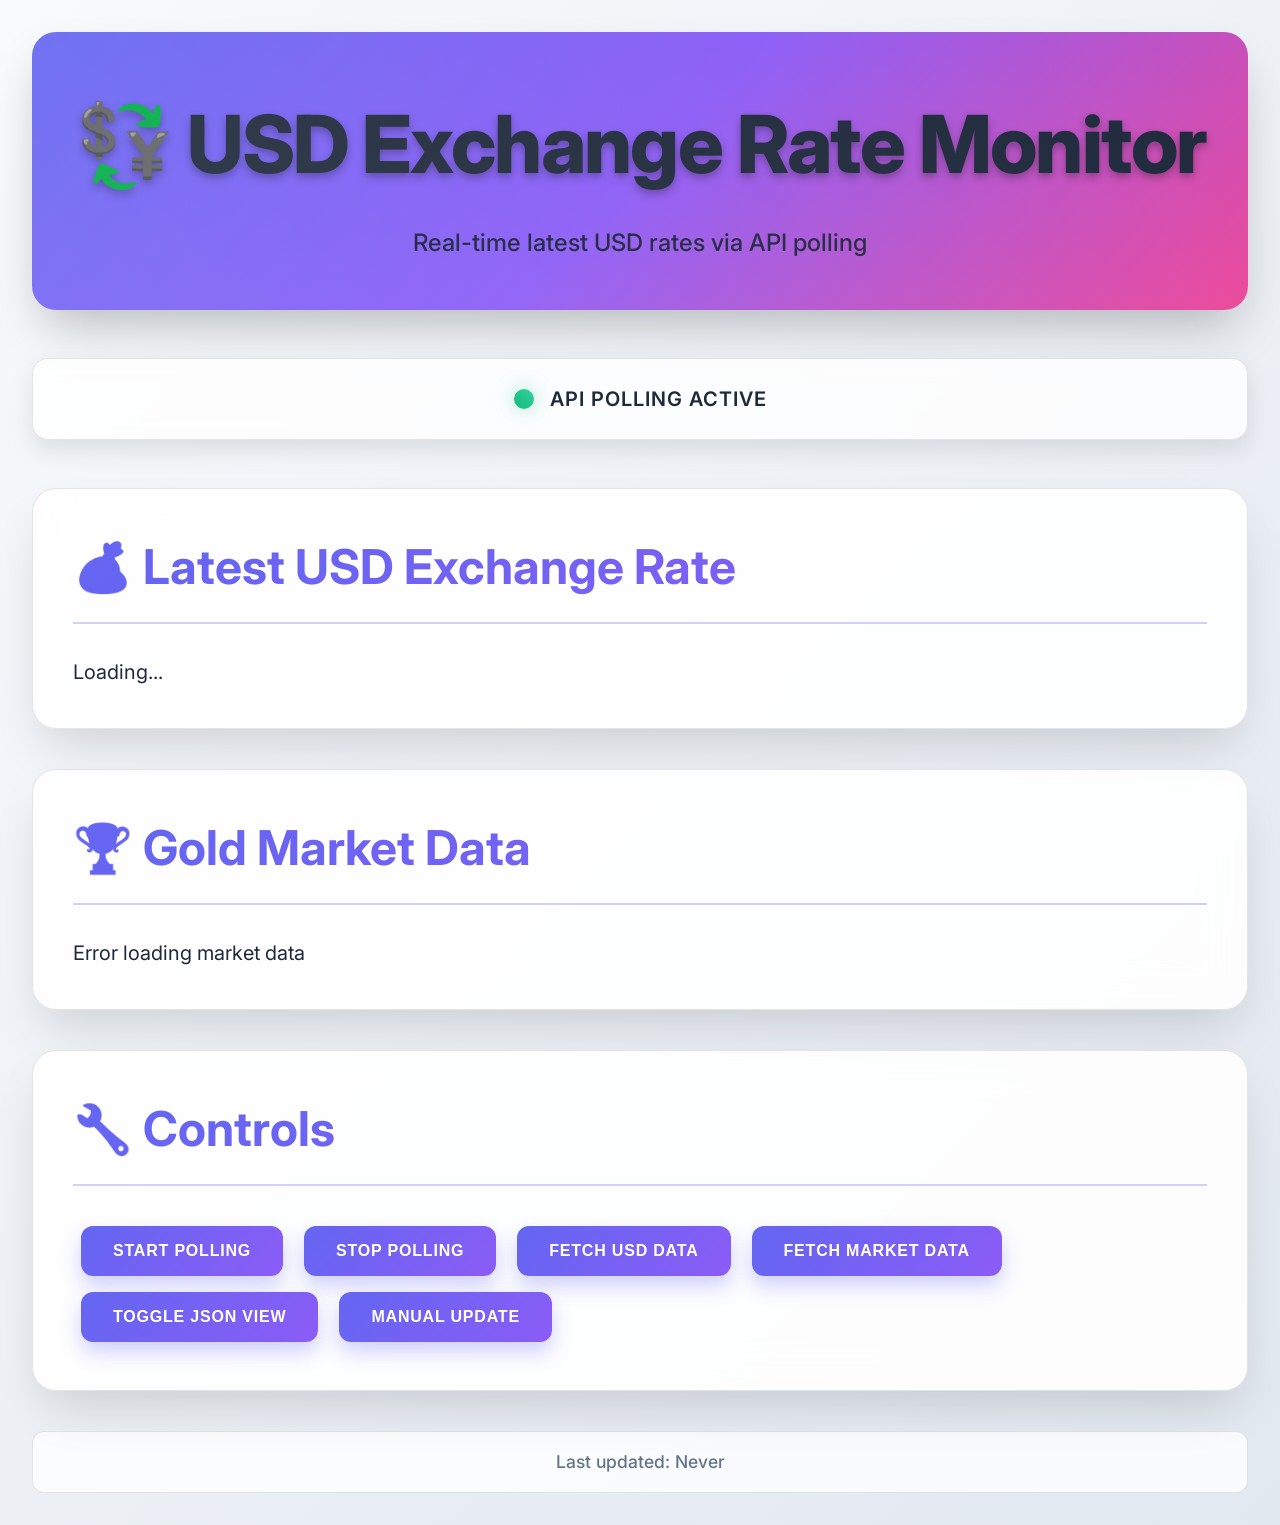
<file: static/index.html>
<!DOCTYPE html>
<html lang="en">
<head>
    <meta charset="UTF-8">
    <meta name="viewport" content="width=device-width, initial-scale=1.0">
    <title>Gold Price & Exchange Rate Monitor</title>
    <style>
        @import url('https://fonts.googleapis.com/css2?family=Inter:wght@400;500;600;700;800&display=swap');
        
        * {
            margin: 0;
            padding: 0;
            box-sizing: border-box;
        }
        
        body {
            font-family: 'Inter', -apple-system, BlinkMacSystemFont, 'Segoe UI', sans-serif;
            background: linear-gradient(135deg, #f8fafc 0%, #e2e8f0 100%);
            color: #1e293b;
            min-height: 100vh;
            padding: 2rem;
            font-size: 18px; /* Larger base font for TV */
            line-height: 1.6;
        }
        
        .container {
            max-width: 1920px; /* TV-friendly max width */
            margin: 0 auto;
        }
        
        .header {
            text-align: center;
            margin-bottom: 3rem;
            background: linear-gradient(135deg, #6366f1 0%, #8b5cf6 50%, #ec4899 100%);
            padding: 3rem 2rem;
            border-radius: 24px;
            box-shadow: 0 25px 50px -12px rgba(0, 0, 0, 0.25);
            position: relative;
            overflow: hidden;
        }
        
        .header::before {
            content: '';
            position: absolute;
            top: 0;
            left: 0;
            right: 0;
            bottom: 0;
            background: linear-gradient(45deg, rgba(255,255,255,0.1) 0%, transparent 100%);
            pointer-events: none;
        }
        
        .header h1 {
            font-size: 4rem; /* Much larger for TV */
            font-weight: 800;
            margin-bottom: 1rem;
            text-shadow: 0 4px 8px rgba(0,0,0,0.3);
            letter-spacing: -0.02em;
        }
        
        .header p {
            font-size: 1.5rem;
            opacity: 0.9;
            font-weight: 500;
        }
        
        .status {
            display: flex;
            justify-content: center;
            align-items: center;
            margin-bottom: 3rem;
            background: rgba(255, 255, 255, 0.8);
            backdrop-filter: blur(10px);
            padding: 1.5rem;
            border-radius: 16px;
            border: 1px solid rgba(0, 0, 0, 0.1);
            box-shadow: 0 10px 25px rgba(0, 0, 0, 0.1);
        }
        
        .status-indicator {
            width: 20px;
            height: 20px;
            border-radius: 50%;
            margin-right: 1rem;
            animation: pulse 2s infinite;
        }
        
        @keyframes pulse {
            0%, 100% { opacity: 1; transform: scale(1); }
            50% { opacity: 0.7; transform: scale(1.1); }
        }
        
        .connected { 
            background: linear-gradient(45deg, #10b981, #34d399);
            box-shadow: 0 0 20px rgba(16, 185, 129, 0.4);
        }
        
        .disconnected { 
            background: linear-gradient(45deg, #ef4444, #f87171);
            box-shadow: 0 0 20px rgba(239, 68, 68, 0.4);
        }
        
        .status span {
            font-size: 1.25rem;
            font-weight: 600;
            text-transform: uppercase;
            letter-spacing: 0.05em;
        }
        
        .section {
            background: rgba(255, 255, 255, 0.9);
            backdrop-filter: blur(20px);
            border-radius: 24px;
            padding: 2.5rem;
            margin-bottom: 2.5rem;
            border: 1px solid rgba(0, 0, 0, 0.1);
            box-shadow: 0 25px 50px -12px rgba(0, 0, 0, 0.15);
        }
        
        .section-title {
            font-size: 2.5rem;
            font-weight: 700;
            margin-bottom: 2rem;
            color: #1e293b;
            background: linear-gradient(135deg, #6366f1, #8b5cf6);
            background-clip: text;
            -webkit-background-clip: text;
            -webkit-text-fill-color: transparent;
            padding-bottom: 1rem;
            border-bottom: 2px solid rgba(99, 102, 241, 0.3);
        }
        
        .data-grid {
            display: grid;
            grid-template-columns: repeat(auto-fit, minmax(400px, 1fr));
            gap: 2rem;
        }
        
        .data-card {
            background: linear-gradient(135deg, rgba(255, 255, 255, 0.95), rgba(248, 250, 252, 0.95));
            border-radius: 20px;
            padding: 2rem;
            border: 1px solid rgba(0, 0, 0, 0.1);
            backdrop-filter: blur(10px);
            transition: transform 0.3s ease, box-shadow 0.3s ease;
            position: relative;
            overflow: hidden;
            box-shadow: 0 10px 25px rgba(0, 0, 0, 0.1);
        }
        
        .data-card::before {
            content: '';
            position: absolute;
            top: 0;
            left: 0;
            right: 0;
            height: 4px;
            background: linear-gradient(90deg, #6366f1, #8b5cf6, #ec4899);
        }
        
        .data-card:hover {
            transform: translateY(-5px);
            box-shadow: 0 35px 60px -12px rgba(0, 0, 0, 0.2);
        }
        
        .data-card h3 {
            font-size: 1.75rem;
            font-weight: 700;
            margin-bottom: 1.5rem;
            color: #1e293b;
        }
        
        .data-row {
            display: flex;
            justify-content: space-between;
            align-items: center;
            margin-bottom: 1rem;
            padding: 1rem 0;
            border-bottom: 1px solid rgba(0, 0, 0, 0.1);
        }
        
        .data-row:last-child {
            border-bottom: none;
            margin-bottom: 0;
        }
        
        .label {
            font-weight: 600;
            color: #64748b;
            font-size: 1.1rem;
            text-transform: uppercase;
            letter-spacing: 0.05em;
        }
        
        .value {
            color: #1e293b;
            font-family: 'Inter', monospace;
            font-weight: 700;
            font-size: 1.3rem;
        }
        
        .timestamp {
            text-align: center;
            color: #64748b;
            font-size: 1.1rem;
            margin-top: 2rem;
            padding: 1rem;
            background: rgba(255, 255, 255, 0.8);
            border-radius: 12px;
            font-weight: 500;
            border: 1px solid rgba(0, 0, 0, 0.1);
        }
        
        .exchange-rate {
            background: linear-gradient(135deg, #6366f1 0%, #8b5cf6 100%);
            color: white;
        }
        
        .exchange-rate .label {
            color: rgba(255, 255, 255, 0.8);
        }
        
        .gold-price {
            background: linear-gradient(135deg, #f59e0b 0%, #eab308 100%);
            color: #1f2937;
        }
        
        .gold-price .label {
            color: rgba(31, 41, 55, 0.8);
        }
        
        .gold-price .value {
            color: #1f2937;
        }
        
        .price-high {
            color: #10b981;
            font-weight: 800;
            text-shadow: 0 2px 4px rgba(16, 185, 129, 0.3);
        }
        
        .price-low {
            color: #ef4444;
            font-weight: 800;
            text-shadow: 0 2px 4px rgba(239, 68, 68, 0.3);
        }
        
        .json-output {
            background: rgba(255, 255, 255, 0.95);
            color: #475569;
            padding: 2rem;
            border-radius: 16px;
            font-family: 'Inter', monospace;
            font-size: 14px;
            overflow-x: auto;
            max-height: 500px;
            overflow-y: auto;
            border: 1px solid rgba(0, 0, 0, 0.1);
            box-shadow: 0 10px 25px rgba(0, 0, 0, 0.1);
        }
        
        button {
            background: linear-gradient(135deg, #6366f1, #8b5cf6);
            color: white;
            border: none;
            padding: 1rem 2rem;
            border-radius: 12px;
            cursor: pointer;
            margin: 0.5rem;
            font-size: 1rem;
            font-weight: 600;
            text-transform: uppercase;
            letter-spacing: 0.05em;
            transition: all 0.3s ease;
            box-shadow: 0 10px 20px rgba(99, 102, 241, 0.3);
        }
        
        button:hover {
            transform: translateY(-2px);
            box-shadow: 0 15px 30px rgba(99, 102, 241, 0.4);
            background: linear-gradient(135deg, #5b56f0, #7c3aed);
        }
        
        button:active {
            transform: translateY(0);
        }
        
        /* TV-specific enhancements */
        @media (min-width: 1200px) {
            body { font-size: 20px; }
            .header h1 { font-size: 5rem; }
            .section-title { font-size: 3rem; }
            .data-card h3 { font-size: 2rem; }
            .value { font-size: 1.5rem; }
        }
        
        /* Ultra-wide TV support */
        @media (min-width: 1600px) {
            .data-grid {
                grid-template-columns: repeat(4, 1fr);
            }
            .container {
                padding: 0 4rem;
            }
        }
        
        /* Animation for data updates */
        .data-update {
            animation: dataFlash 0.5s ease-in-out;
        }
        
        @keyframes dataFlash {
            0% { background-color: rgba(99, 102, 241, 0.3); }
            100% { background-color: transparent; }
        }
    </style>
</head>
<body>
    <div class="container">
        <div class="header">
            <h1>💱 USD Exchange Rate Monitor</h1>
            <p>Real-time latest USD rates via API polling</p>
        </div>

        <div class="status">
            <div id="status-indicator" class="status-indicator disconnected"></div>
            <span id="status-text">Disconnected</span>
        </div>

        <div class="section">
            <div class="section-title">💰 Latest USD Exchange Rate</div>
            <div id="usd-rate" class="data-grid">
                <p>Loading...</p>
            </div>
        </div>

        <div class="section">
            <div class="section-title">🏆 Gold Market Data</div>
            <div id="market-data" class="data-grid">
                <p>Loading market data...</p>
            </div>
        </div>

        <div class="section">
            <div class="section-title">🔧 Controls</div>
            <button onclick="connect()">Start Polling</button>
            <button onclick="disconnect()">Stop Polling</button>
            <button onclick="fetchData()">Fetch USD Data</button>
            <button onclick="fetchMarketData()">Fetch Market Data</button>
            <button onclick="toggleJson()">Toggle JSON View</button>
            <button onclick="showManualUpdate()">Manual Update</button>
        </div>

        <div id="manual-update-section" class="section" style="display: none;">
            <div class="section-title">✏️ Manual USD Rate Update</div>
            <div style="max-width: 400px; margin: 0 auto;">
                <div style="margin-bottom: 15px;">
                    <label style="display: block; margin-bottom: 5px;">Buy Rate:</label>
                    <input type="number" id="manual-buy" step="0.01" style="width: 100%; padding: 8px; border: 1px solid #ddd; border-radius: 4px;">
                </div>
                <div style="margin-bottom: 15px;">
                    <label style="display: block; margin-bottom: 5px;">Sell Rate:</label>
                    <input type="number" id="manual-sell" step="0.01" style="width: 100%; padding: 8px; border: 1px solid #ddd; border-radius: 4px;">
                </div>
                <button onclick="updateManualRate()" style="background: #ff9800;">Update Rate</button>
                <button onclick="hideManualUpdate()" style="background: #f44336;">Cancel</button>
            </div>
        </div>

        <div id="json-section" class="section" style="display: none;">
            <div class="section-title">📋 Raw JSON Data</div>
            <pre id="json-output" class="json-output"></pre>
        </div>

        <div class="timestamp" id="last-update">
            Last updated: Never
        </div>
    </div>

    <script>
        let autoRefreshInterval = null;
        let jsonVisible = false;
        let lastUSDData = null;
        let lastMarketData = null;

        function connect() {
            updateStatus(true);
            console.log('API polling started');
            
            // Fetch initial data
            fetchData();
            fetchMarketData();
            
            // Start auto-refresh every 5 seconds
            if (autoRefreshInterval) {
                clearInterval(autoRefreshInterval);
            }
            autoRefreshInterval = setInterval(() => {
                fetchDataSilently();
                fetchMarketDataSilently();
            }, 5000);
        }

        function disconnect() {
            if (autoRefreshInterval) {
                clearInterval(autoRefreshInterval);
                autoRefreshInterval = null;
            }
            updateStatus(false);
            console.log('API polling stopped');
        }

        function updateStatus(connected) {
            const indicator = document.getElementById('status-indicator');
            const text = document.getElementById('status-text');
            
            if (connected) {
                indicator.className = 'status-indicator connected';
                text.textContent = 'API Polling Active';
            } else {
                indicator.className = 'status-indicator disconnected';
                text.textContent = 'API Polling Stopped';
            }
        }

        function updateDisplay(data) {
            updateUSDRate(data);
            
            const timestamp = new Date(data.timestamp);
            document.getElementById('last-update').textContent = 
                `Last updated: ${timestamp.toLocaleString()}`;
        }

        function updateMarketData(data, animate = false) {
            const container = document.getElementById('market-data');
            
            if (!data) {
                container.innerHTML = '<p>No market data available</p>';
                return;
            }

            // Check if this is initial load or if container is empty
            const isInitialLoad = !container.querySelector('.data-card');
            
            if (isInitialLoad) {
                // Full render for initial load
                renderMarketDataFull(data, container);
            } else {
                // Smart update only changed values
                updateMarketDataValues(data, animate);
            }
        }

        function renderMarketDataFull(data, container) {
            const marketStatusColor = data.market_status === 'open' ? '#10b981' : '#ef4444';
            const sourceColor = data.source === 'manual' ? '#f59e0b' : '#6366f1';

            container.innerHTML = `
                <div class="data-card gold-price" id="spot-usd-card">
                    <h3 style="margin-top: 0;">💵 Spot USD</h3>
                    <div class="data-row">
                        <span class="label">Bid:</span>
                        <span class="value price-high" id="spot-bid">${data.spot_usd.bid.toFixed(2)} ฿</span>
                    </div>
                    <div class="data-row">
                        <span class="label">Offer:</span>
                        <span class="value price-low" id="spot-offer">${data.spot_usd.offer.toFixed(2)} ฿</span>
                    </div>
                    <div class="data-row">
                        <span class="label">Spread:</span>
                        <span class="value" id="spot-spread">${(data.spot_usd.offer - data.spot_usd.bid).toFixed(2)} ฿</span>
                    </div>
                </div>
                
                <div class="data-card gold-price" id="g965b-card">
                    <h3 style="margin-top: 0;">🥇 G965B Retail</h3>
                    <div class="data-row">
                        <span class="label">Bid:</span>
                        <span class="value price-high" id="g965b-bid">${data.g965b_retail.bid.toLocaleString()} ฿</span>
                    </div>
                    <div class="data-row">
                        <span class="label">Offer:</span>
                        <span class="value price-low" id="g965b-offer">${data.g965b_retail.offer.toLocaleString()} ฿</span>
                    </div>
                    <div class="data-row">
                        <span class="label">Spread:</span>
                        <span class="value" id="g965b-spread">${(data.g965b_retail.offer - data.g965b_retail.bid).toLocaleString()} ฿</span>
                    </div>
                </div>
                
                <div class="data-card gold-price" id="g9999kg-card">
                    <h3 style="margin-top: 0;">🏗️ G9999KG Retail</h3>
                    <div class="data-row">
                        <span class="label">Bid:</span>
                        <span class="value price-high" id="g9999kg-bid">${data.g9999kg_retail.bid.toLocaleString()} ฿/KG</span>
                    </div>
                    <div class="data-row">
                        <span class="label">Offer:</span>
                        <span class="value price-low" id="g9999kg-offer">${data.g9999kg_retail.offer.toLocaleString()} ฿/KG</span>
                    </div>
                    <div class="data-row">
                        <span class="label">Spread:</span>
                        <span class="value" id="g9999kg-spread">${(data.g9999kg_retail.offer - data.g9999kg_retail.bid).toLocaleString()} ฿/KG</span>
                    </div>
                </div>
                
                <div class="data-card gold-price" id="g9999g-card">
                    <h3 style="margin-top: 0;">⚜️ G9999G</h3>
                    <div class="data-row">
                        <span class="label">Bid:</span>
                        <span class="value price-high" id="g9999g-bid">${data.g9999g.bid.toLocaleString()} ฿</span>
                    </div>
                    <div class="data-row">
                        <span class="label">Offer:</span>
                        <span class="value price-low" id="g9999g-offer">${data.g9999g.offer.toLocaleString()} ฿</span>
                    </div>
                    <div class="data-row">
                        <span class="label">Spread:</span>
                        <span class="value" id="g9999g-spread">${(data.g9999g.offer - data.g9999g.bid).toLocaleString()} ฿</span>
                    </div>
                </div>
                
                <div class="data-card" id="status-card" style="grid-column: 1 / -1; background: linear-gradient(135deg, #6366f1 0%, #8b5cf6 100%); color: white;">
                    <div class="data-row">
                        <span class="label">Time:</span>
                        <span class="value" id="market-time">${data.time}</span>
                    </div>
                    <div class="data-row">
                        <span class="label">Market Status:</span>
                        <span class="value" id="market-status" style="color: ${marketStatusColor}; font-weight: bold;">${data.market_status.toUpperCase()}</span>
                    </div>
                    <div class="data-row">
                        <span class="label">Source:</span>
                        <span class="value" id="market-source" style="color: ${sourceColor}; font-weight: bold;">${data.source.toUpperCase()}</span>
                    </div>
                </div>
            `;
        }

        function updateMarketDataValues(data, animate) {
            // Update only if values changed
            updateValueIfChanged('spot-bid', data.spot_usd.bid.toFixed(2) + ' ฿', animate);
            updateValueIfChanged('spot-offer', data.spot_usd.offer.toFixed(2) + ' ฿', animate);
            updateValueIfChanged('spot-spread', (data.spot_usd.offer - data.spot_usd.bid).toFixed(2) + ' ฿', animate);
            
            updateValueIfChanged('g965b-bid', data.g965b_retail.bid.toLocaleString() + ' ฿', animate);
            updateValueIfChanged('g965b-offer', data.g965b_retail.offer.toLocaleString() + ' ฿', animate);
            updateValueIfChanged('g965b-spread', (data.g965b_retail.offer - data.g965b_retail.bid).toLocaleString() + ' ฿', animate);
            
            updateValueIfChanged('g9999kg-bid', data.g9999kg_retail.bid.toLocaleString() + ' ฿/KG', animate);
            updateValueIfChanged('g9999kg-offer', data.g9999kg_retail.offer.toLocaleString() + ' ฿/KG', animate);
            updateValueIfChanged('g9999kg-spread', (data.g9999kg_retail.offer - data.g9999kg_retail.bid).toLocaleString() + ' ฿/KG', animate);
            
            updateValueIfChanged('g9999g-bid', data.g9999g.bid.toLocaleString() + ' ฿', animate);
            updateValueIfChanged('g9999g-offer', data.g9999g.offer.toLocaleString() + ' ฿', animate);
            updateValueIfChanged('g9999g-spread', (data.g9999g.offer - data.g9999g.bid).toLocaleString() + ' ฿', animate);
            
            updateValueIfChanged('market-time', data.time, animate);
            updateValueIfChanged('market-status', data.market_status.toUpperCase(), animate);
            updateValueIfChanged('market-source', data.source.toUpperCase(), animate);
        }

        function updateValueIfChanged(elementId, newValue, animate) {
            const element = document.getElementById(elementId);
            if (element && element.textContent !== newValue) {
                element.textContent = newValue;
                if (animate) {
                    element.classList.add('data-update');
                    setTimeout(() => element.classList.remove('data-update'), 500);
                }
            }
        }

        function updateUSDRate(rate) {
            const container = document.getElementById('usd-rate');
            
            if (!rate) {
                container.innerHTML = '<p>No USD rate data available</p>';
                return;
            }

            const marketStatusColor = rate.market_status === 'open' ? '#4CAF50' : '#f44336';
            const sourceColor = rate.source === 'manual' ? '#ff9800' : '#2196F3';

            container.innerHTML = `
                <div class="data-card exchange-rate" style="max-width: 600px; margin: 0 auto;">
                    <div class="data-row">
                        <span class="label">Time:</span>
                        <span class="value">${rate.time}</span>
                    </div>
                    <div class="data-row">
                        <span class="label">Currency:</span>
                        <span class="value">${rate.currency}</span>
                    </div>
                    <div class="data-row">
                        <span class="label">Buy Rate:</span>
                        <span class="value price-high" style="font-size: 1.2em; font-weight: bold;">${rate.buy.toFixed(2)} ฿</span>
                    </div>
                    <div class="data-row">
                        <span class="label">Sell Rate:</span>
                        <span class="value price-low" style="font-size: 1.2em; font-weight: bold;">${rate.sell.toFixed(2)} ฿</span>
                    </div>
                    <div class="data-row">
                        <span class="label">Spread:</span>
                        <span class="value">${(rate.sell - rate.buy).toFixed(2)} ฿</span>
                    </div>
                    <div class="data-row">
                        <span class="label">Market Status:</span>
                        <span class="value" style="color: ${marketStatusColor}; font-weight: bold;">${rate.market_status.toUpperCase()}</span>
                    </div>
                    <div class="data-row">
                        <span class="label">Source:</span>
                        <span class="value" style="color: ${sourceColor}; font-weight: bold;">${rate.source.toUpperCase()}</span>
                    </div>
                </div>
            `;
        }

        function updateJsonOutput(data) {
            document.getElementById('json-output').textContent = 
                JSON.stringify(data, null, 2);
        }

        function toggleJson() {
            const section = document.getElementById('json-section');
            jsonVisible = !jsonVisible;
            section.style.display = jsonVisible ? 'block' : 'none';
        }

        function showManualUpdate() {
            document.getElementById('manual-update-section').style.display = 'block';
        }

        function hideManualUpdate() {
            document.getElementById('manual-update-section').style.display = 'none';
        }

        async function updateManualRate() {
            const buy = parseFloat(document.getElementById('manual-buy').value);
            const sell = parseFloat(document.getElementById('manual-sell').value);

            if (!buy || !sell || buy <= 0 || sell <= 0) {
                alert('Please enter valid buy and sell rates');
                return;
            }

            if (buy >= sell) {
                alert('Buy rate should be lower than sell rate');
                return;
            }

            try {
                const response = await fetch('http://localhost:8080/api/update-rate', {
                    method: 'POST',
                    headers: {
                        'Content-Type': 'application/json',
                    },
                    body: JSON.stringify({ buy, sell })
                });

                if (response.ok) {
                    alert('USD rate updated successfully!');
                    hideManualUpdate();
                    // Clear inputs
                    document.getElementById('manual-buy').value = '';
                    document.getElementById('manual-sell').value = '';
                } else {
                    const errorData = await response.text();
                    alert('Error updating rate: ' + errorData);
                }
            } catch (error) {
                console.error('Error updating rate:', error);
                alert('Error updating rate: ' + error.message);
            }
        }

        async function fetchData() {
            try {
                const response = await fetch('http://localhost:8080/api/data');
                const data = await response.json();
                updateDisplay(data);
                updateJsonOutput(data);
            } catch (error) {
                console.error('Error fetching USD rate:', error);
            }
        }

        async function fetchMarketData() {
            try {
                const response = await fetch('http://localhost:8080/api/market-data');
                const data = await response.json();
                updateMarketData(data);
                updateJsonOutput(data);
                
                const timestamp = new Date(data.timestamp);
                document.getElementById('last-update').textContent = 
                    `Last updated: ${timestamp.toLocaleString()}`;
            } catch (error) {
                console.error('Error fetching market data:', error);
                document.getElementById('market-data').innerHTML = '<p>Error loading market data</p>';
            }
        }

        // Silent fetch functions for polling (no console errors, no DOM updates on error)
        async function fetchDataSilently() {
            try {
                const response = await fetch('http://localhost:8080/api/data');
                const data = await response.json();
                
                // Only update if data actually changed
                if (!lastUSDData || JSON.stringify(lastUSDData) !== JSON.stringify(data)) {
                    lastUSDData = data;
                    updateDisplay(data);
                    updateJsonOutput(data);
                }
            } catch (error) {
                // Silent fail for polling
            }
        }

        async function fetchMarketDataSilently() {
            try {
                const response = await fetch('http://localhost:8080/api/market-data');
                const data = await response.json();
                
                // Only update if data actually changed
                if (!lastMarketData || JSON.stringify(lastMarketData) !== JSON.stringify(data)) {
                    lastMarketData = data;
                    updateMarketData(data, true); // Enable animation for silent updates
                    updateJsonOutput(data);
                    
                    const timestamp = new Date(data.timestamp);
                    document.getElementById('last-update').textContent = 
                        `Last updated: ${timestamp.toLocaleString()}`;
                }
            } catch (error) {
                // Silent fail for polling
            }
        }

        // Auto-start API polling on page load
        window.onload = function() {
            connect(); // This will start API polling
        };

        // Resume polling when page becomes visible
        document.addEventListener('visibilitychange', function() {
            if (!document.hidden && !autoRefreshInterval) {
                setTimeout(connect, 1000);
            }
        });
    </script>
</body>
</html>
</file>
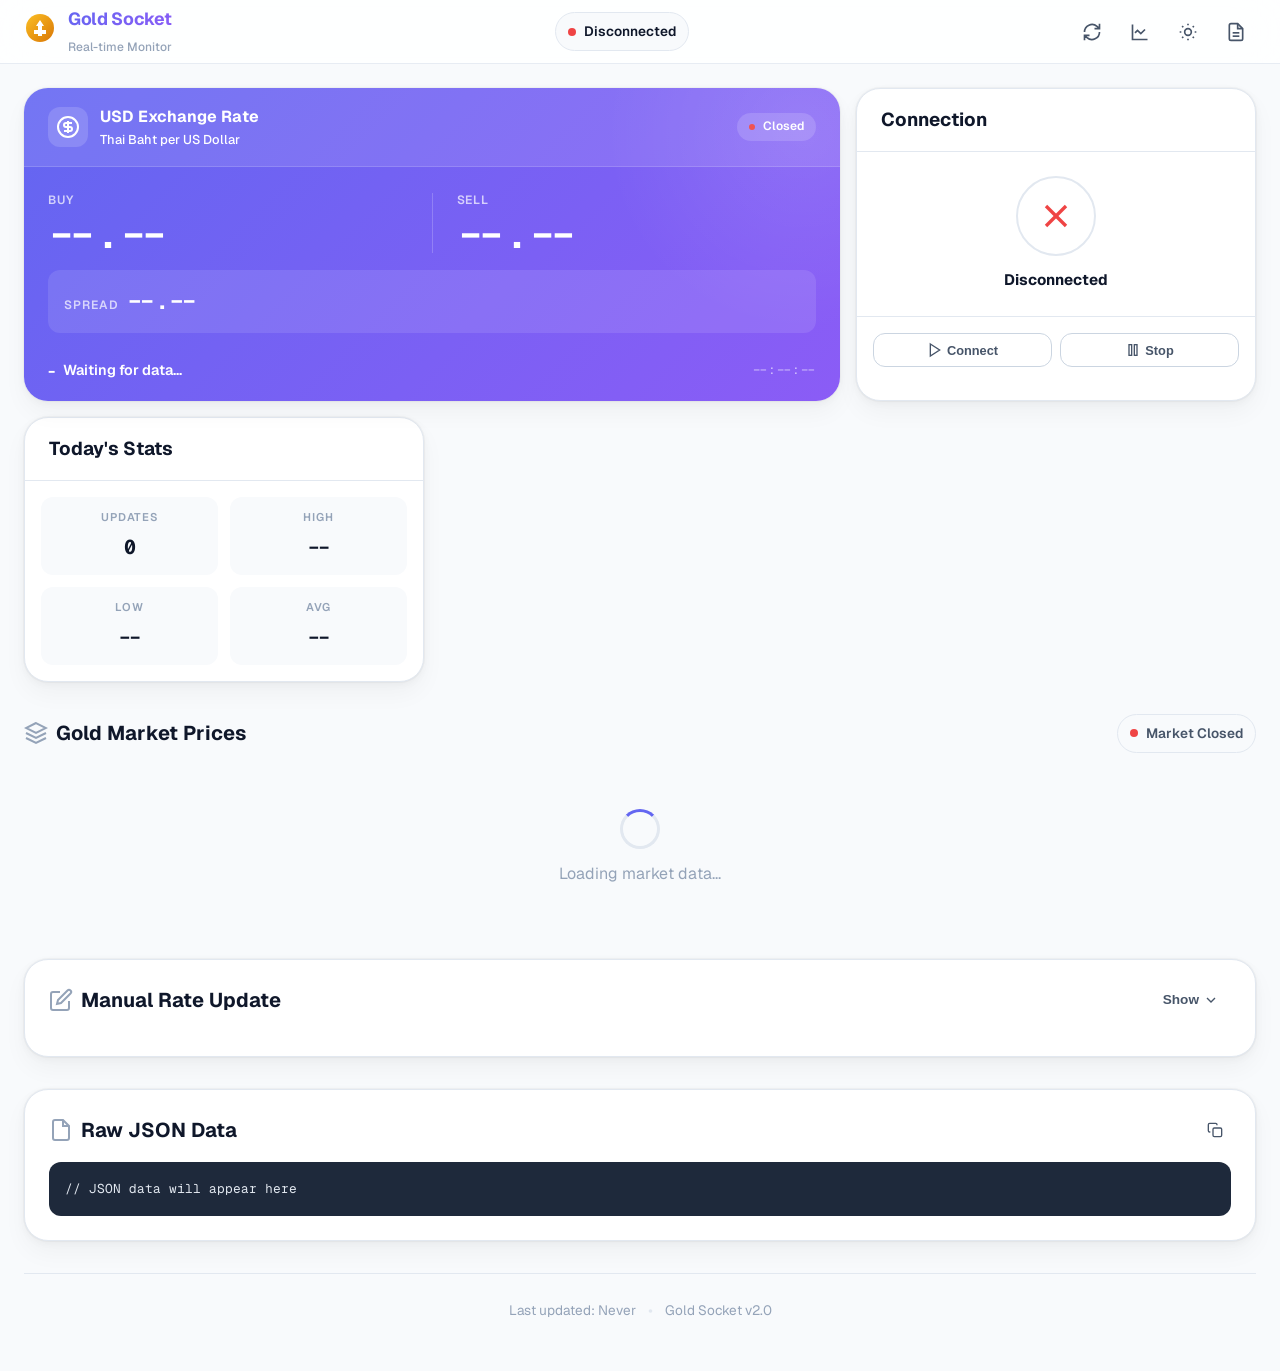
<file: web/static/index.html>
<!DOCTYPE html>
<html lang="en" data-theme="light">
<head>
    <meta charset="UTF-8">
    <meta name="viewport" content="width=device-width, initial-scale=1.0">
    <meta name="description" content="Real-time USD exchange rate and gold price monitoring dashboard">
    <title>Gold Socket | Rate Monitor</title>
    <link rel="preconnect" href="https://fonts.googleapis.com">
    <link rel="preconnect" href="https://fonts.gstatic.com" crossorigin>
    <link href="https://fonts.googleapis.com/css2?family=Geist:wght@300;400;500;600;700;800&family=Geist+Mono:wght@400;500;600;700&display=swap" rel="stylesheet">
    <link rel="stylesheet" href="css/style.css">
</head>
<body>
    <!-- Toast Container -->
    <div id="toast-container" class="toast-container"></div>

    <!-- ===== TOP NAVBAR ===== -->
    <nav class="navbar">
        <div class="navbar-container">
            <div class="navbar-brand">
                <div class="brand-icon">
                    <svg width="32" height="32" viewBox="0 0 32 32" fill="none">
                        <circle cx="16" cy="16" r="14" fill="url(#gold-gradient)" />
                        <path d="M16 8L20 14H18V18H22V22H18V24H14V22H10V18H14V14H12L16 8Z" fill="white"/>
                        <defs>
                            <linearGradient id="gold-gradient" x1="2" y1="2" x2="30" y2="30" gradientUnits="userSpaceOnUse">
                                <stop stop-color="#fbbf24" />
                                <stop offset="1" stop-color="#d97706" />
                            </linearGradient>
                        </defs>
                    </svg>
                </div>
                <div class="brand-text">
                    <h1>Gold Socket</h1>
                    <span class="brand-tagline">Real-time Monitor</span>
                </div>
            </div>

            <div class="navbar-center">
                <div class="status-badge" id="navbar-status">
                    <span class="status-dot"></span>
                    <span class="status-label">Disconnected</span>
                </div>
            </div>

            <div class="navbar-actions">
                <button class="icon-btn" onclick="GoldSocketApp.fetchData()" title="Refresh USD">
                    <svg width="20" height="20" viewBox="0 0 24 24" fill="none" stroke="currentColor" stroke-width="2">
                        <path d="M21 2v6h-6M3 12a9 9 0 0 1 15-6.7L21 8M3 22v-6h6M21 12a9 9 0 0 1-15 6.7L3 16"/>
                    </svg>
                </button>
                <button class="icon-btn" onclick="GoldSocketApp.fetchMarketData()" title="Refresh Market">
                    <svg width="20" height="20" viewBox="0 0 24 24" fill="none" stroke="currentColor" stroke-width="2">
                        <path d="M3 3v18h18M18 9l-5 5-4-4-3 3"/>
                    </svg>
                </button>
                <button class="icon-btn theme-toggle" onclick="GoldSocketApp.toggleTheme()" title="Toggle theme">
                    <svg class="sun-icon" width="20" height="20" viewBox="0 0 24 24" fill="none" stroke="currentColor" stroke-width="2">
                        <circle cx="12" cy="12" r="4"/>
                        <path d="M12 2v2M12 20v2M4.93 4.93l1.41 1.41M17.66 17.66l1.41 1.41M2 12h2M20 12h2M6.34 17.66l-1.41 1.41M19.07 4.93l-1.41 1.41"/>
                    </svg>
                    <svg class="moon-icon" width="20" height="20" viewBox="0 0 24 24" fill="none" stroke="currentColor" stroke-width="2">
                        <path d="M21 12.79A9 9 0 1 1 11.21 3 7 7 0 0 0 21 12.79z"/>
                    </svg>
                </button>
                <button class="icon-btn" onclick="GoldSocketApp.toggleJson()" title="View JSON">
                    <svg width="20" height="20" viewBox="0 0 24 24" fill="none" stroke="currentColor" stroke-width="2">
                        <path d="M14 2H6a2 2 0 0 0-2 2v16a2 2 0 0 0 2 2h12a2 2 0 0 0 2-2V8z"/>
                        <polyline points="14 2 14 8 20 8"/>
                        <line x1="16" y1="13" x2="8" y2="13"/>
                        <line x1="16" y1="17" x2="8" y2="17"/>
                    </svg>
                </button>
            </div>
        </div>
    </nav>

    <!-- ===== MARKET CLOSED BANNER ===== -->
    <div class="market-closed-banner" id="market-closed-banner">
        <div class="banner-content">
            <div class="banner-icon">
                <svg width="24" height="24" viewBox="0 0 24 24" fill="none" stroke="currentColor" stroke-width="2">
                    <circle cx="12" cy="12" r="10"/>
                    <polyline points="12 6 12 12 16 14"/>
                </svg>
            </div>
            <div class="banner-text">
                <span class="banner-title">ตลาดปิดทำการ</span>
                <span class="banner-subtitle" id="banner-subtitle">แสดงราคาล่าสุด • เปิดทำการ: จันทร์ 09:00 น.</span>
            </div>
        </div>
        <button class="banner-close" onclick="GoldSocketApp.closeBanner()" title="ปิด">
            <svg width="16" height="16" viewBox="0 0 24 24" fill="none" stroke="currentColor" stroke-width="2">
                <line x1="18" y1="6" x2="6" y2="18"/>
                <line x1="6" y1="6" x2="18" y2="18"/>
            </svg>
        </button>
    </div>

    <!-- ===== MAIN CONTAINER ===== -->
    <div class="container">
        <!-- BENTO GRID LAYOUT -->
        <div class="bento-grid">

            <!-- USD RATE CARD (Large, spans 2 columns) -->
            <div class="bento-card usd-card" data-bento="large">
                <div class="bento-header">
                    <div class="bento-title">
                        <div class="title-icon usd-icon">
                            <svg width="24" height="24" viewBox="0 0 24 24" fill="none" stroke="currentColor" stroke-width="2">
                                <circle cx="12" cy="12" r="10"/>
                                <path d="M16 8h-6a2 2 0 1 0 0 4h4a2 2 0 1 1 0 4H8M12 18V6"/>
                            </svg>
                        </div>
                        <div>
                            <h3>USD Exchange Rate</h3>
                            <p class="subtitle">Thai Baht per US Dollar</p>
                        </div>
                    </div>
                    <div class="market-badge" id="usd-market-status">
                        <span class="badge-dot"></span>
                        <span>Closed</span>
                    </div>
                </div>

                <div class="usd-content">
                    <div class="usd-main">
                        <div class="rate-display">
                            <span class="rate-label">Buy</span>
                            <span class="rate-value" id="usd-buy">--.--</span>
                        </div>
                        <div class="rate-divider"></div>
                        <div class="rate-display">
                            <span class="rate-label">Sell</span>
                            <span class="rate-value" id="usd-sell">--.--</span>
                        </div>
                    </div>

                    <div class="usd-spread">
                        <span class="spread-label">Spread</span>
                        <span class="spread-value" id="usd-spread">--.--</span>
                    </div>
                </div>

                <div class="usd-footer">
                    <div class="rate-change" id="rate-change">
                        <span class="change-icon">-</span>
                        <span class="change-value">Waiting for data...</span>
                    </div>
                    <span class="update-time" id="usd-time">--:--:--</span>
                </div>

                <!-- Mini sparkline -->
                <div class="sparkline-container">
                    <svg class="sparkline" id="usd-sparkline" viewBox="0 0 200 40" preserveAspectRatio="none">
                        <defs>
                            <linearGradient id="sparkline-gradient" x1="0%" y1="0%" x2="0%" y2="100%">
                                <stop offset="0%" style="stop-color:currentColor;stop-opacity:0.3" />
                                <stop offset="100%" style="stop-color:currentColor;stop-opacity:0" />
                            </linearGradient>
                        </defs>
                        <path class="sparkline-area" d=""/>
                        <path class="sparkline-line" d=""/>
                    </svg>
                </div>
            </div>

            <!-- CONNECTION STATUS CARD -->
            <div class="bento-card status-card" data-bento="small">
                <div class="bento-header">
                    <h3>Connection</h3>
                </div>
                <div class="status-content">
                    <div class="status-indicator-large" id="connection-status">
                        <div class="pulse-ring"></div>
                        <svg class="status-icon disconnected-icon" width="40" height="40" viewBox="0 0 24 24" fill="none" stroke="currentColor" stroke-width="2">
                            <line x1="18" y1="6" x2="6" y2="18"/>
                            <line x1="6" y1="6" x2="18" y2="18"/>
                        </svg>
                        <svg class="status-icon connected-icon" width="40" height="40" viewBox="0 0 24 24" fill="none" stroke="currentColor" stroke-width="2">
                            <path d="M22 11.08V12a10 10 0 1 1-5.93-9.14"/>
                            <polyline points="22 4 12 14.01 9 11.01"/>
                        </svg>
                    </div>
                    <span class="status-text-large" id="status-text-large">Disconnected</span>
                </div>
                <div class="status-actions">
                    <button class="status-btn connect-btn" onclick="GoldSocketApp.connect()">
                        <svg width="16" height="16" viewBox="0 0 24 24" fill="none" stroke="currentColor" stroke-width="2">
                            <polygon points="5 3 19 12 5 21 5 3"/>
                        </svg>
                        Connect
                    </button>
                    <button class="status-btn disconnect-btn" onclick="GoldSocketApp.disconnect()">
                        <svg width="16" height="16" viewBox="0 0 24 24" fill="none" stroke="currentColor" stroke-width="2">
                            <rect x="6" y="4" width="4" height="16"/>
                            <rect x="14" y="4" width="4" height="16"/>
                        </svg>
                        Stop
                    </button>
                </div>
            </div>

            <!-- QUICK STATS CARD -->
            <div class="bento-card stats-card" data-bento="small">
                <div class="bento-header">
                    <h3>Today's Stats</h3>
                </div>
                <div class="stats-grid">
                    <div class="stat-item">
                        <span class="stat-label">Updates</span>
                        <span class="stat-value" id="stat-updates">0</span>
                    </div>
                    <div class="stat-item">
                        <span class="stat-label">High</span>
                        <span class="stat-value" id="stat-high">--</span>
                    </div>
                    <div class="stat-item">
                        <span class="stat-label">Low</span>
                        <span class="stat-value" id="stat-low">--</span>
                    </div>
                    <div class="stat-item">
                        <span class="stat-label">Avg</span>
                        <span class="stat-value" id="stat-avg">--</span>
                    </div>
                </div>
            </div>

        </div>

        <!-- MARKET DATA SECTION -->
        <section class="market-section">
            <div class="section-header">
                <div class="section-title">
                    <svg width="24" height="24" viewBox="0 0 24 24" fill="none" stroke="currentColor" stroke-width="2">
                        <path d="M12 2L2 7l10 5 10-5-10-5zM2 17l10 5 10-5M2 12l10 5 10-5"/>
                    </svg>
                    <h2>Gold Market Prices</h2>
                </div>
                <div class="market-status-badge" id="market-status-badge">
                    <span class="status-dot"></span>
                    <span>Market Closed</span>
                </div>
            </div>

            <div class="market-grid" id="market-grid">
                <!-- Loading state -->
                <div class="market-loading">
                    <div class="loading-spinner"></div>
                    <p>Loading market data...</p>
                </div>
            </div>
        </section>

        <!-- MANUAL UPDATE SECTION -->
        <section class="update-section" id="manual-update-section">
            <div class="section-header">
                <div class="section-title">
                    <svg width="24" height="24" viewBox="0 0 24 24" fill="none" stroke="currentColor" stroke-width="2">
                        <path d="M11 4H4a2 2 0 0 0-2 2v14a2 2 0 0 0 2 2h14a2 2 0 0 0 2-2v-7"/>
                        <path d="M18.5 2.5a2.121 2.121 0 0 1 3 3L12 15l-4 1 1-4 9.5-9.5z"/>
                    </svg>
                    <h2>Manual Rate Update</h2>
                </div>
                <button class="text-btn" onclick="GoldSocketApp.toggleManualUpdate()">
                    <span id="manual-toggle-text">Show</span>
                    <svg width="16" height="16" viewBox="0 0 24 24" fill="none" stroke="currentColor" stroke-width="2" id="manual-toggle-icon">
                        <polyline points="6 9 12 15 18 9"/>
                    </svg>
                </button>
            </div>

            <div class="update-form-wrapper" id="update-form-wrapper">
                <form class="update-form" onsubmit="event.preventDefault(); GoldSocketApp.updateManualRate();">
                    <div class="form-row">
                        <div class="form-field">
                            <label class="form-label">
                                <svg width="16" height="16" viewBox="0 0 24 24" fill="none" stroke="currentColor" stroke-width="2">
                                    <path d="M12 19V5M5 12l7-7 7 7"/>
                                </svg>
                                Buy Rate
                            </label>
                            <div class="input-wrapper">
                                <span class="input-prefix">฿</span>
                                <input type="number" id="manual-buy" class="form-input" step="0.01" placeholder="0.00" required>
                            </div>
                        </div>
                        <div class="form-field">
                            <label class="form-label">
                                <svg width="16" height="16" viewBox="0 0 24 24" fill="none" stroke="currentColor" stroke-width="2">
                                    <path d="M12 5v14M5 12l7 7 7-7"/>
                                </svg>
                                Sell Rate
                            </label>
                            <div class="input-wrapper">
                                <span class="input-prefix">฿</span>
                                <input type="number" id="manual-sell" class="form-input" step="0.01" placeholder="0.00" required>
                            </div>
                        </div>
                    </div>
                    <div class="form-actions">
                        <button type="submit" class="btn btn-primary">
                            <svg width="16" height="16" viewBox="0 0 24 24" fill="none" stroke="currentColor" stroke-width="2">
                                <polyline points="20 6 9 17 4 12"/>
                            </svg>
                            Update Rate
                        </button>
                        <button type="button" class="btn btn-secondary" onclick="GoldSocketApp.clearManualForm()">
                            <svg width="16" height="16" viewBox="0 0 24 24" fill="none" stroke="currentColor" stroke-width="2">
                                <line x1="18" y1="6" x2="6" y2="18"/>
                                <line x1="6" y1="6" x2="18" y2="18"/>
                            </svg>
                            Clear
                        </button>
                    </div>
                </form>
            </div>
        </section>

        <!-- JSON OUTPUT SECTION -->
        <section class="json-section" id="json-section">
            <div class="section-header">
                <div class="section-title">
                    <svg width="24" height="24" viewBox="0 0 24 24" fill="none" stroke="currentColor" stroke-width="2">
                        <path d="M14 2H6a2 2 0 0 0-2 2v16a2 2 0 0 0 2 2h12a2 2 0 0 0 2-2V8z"/>
                        <polyline points="14 2 14 8 20 8"/>
                    </svg>
                    <h2>Raw JSON Data</h2>
                </div>
                <button class="icon-btn-sm" onclick="GoldSocketApp.copyJson()" title="Copy to clipboard">
                    <svg width="16" height="16" viewBox="0 0 24 24" fill="none" stroke="currentColor" stroke-width="2">
                        <rect x="9" y="9" width="13" height="13" rx="2" ry="2"/>
                        <path d="M5 15H4a2 2 0 0 1-2-2V4a2 2 0 0 1 2-2h9a2 2 0 0 1 2 2v1"/>
                    </svg>
                </button>
            </div>
            <pre class="json-output" id="json-output">// JSON data will appear here</pre>
        </section>

        <!-- FOOTER -->
        <footer class="footer">
            <span class="footer-text">Last updated: <span id="last-update">Never</span></span>
            <span class="footer-divider">•</span>
            <span class="footer-text">Gold Socket v2.0</span>
        </footer>
    </div>

    <script src="js/app.js"></script>
</body>
</html>
</file>
<file: web/static/css/style.css>
/* ================================================
   GOLD SOCKET - Modern Dashboard v2.0
   ================================================ */

/* ===== CSS VARIABLES ===== */
:root {
    /* Primary Colors */
    --primary: #6366f1;
    --primary-dark: #4f46e5;
    --primary-light: #818cf8;
    --primary-gradient: linear-gradient(135deg, #6366f1 0%, #8b5cf6 100%);

    /* Gold */
    --gold: #f59e0b;
    --gold-light: #fbbf24;
    --gold-gradient: linear-gradient(135deg, #f59e0b 0%, #fbbf24 100%);

    /* Status */
    --success: #10b981;
    --success-light: #34d399;
    --danger: #ef4444;
    --danger-light: #f87171;
    --warning: #f59e0b;

    /* Light Theme */
    --bg-primary: #ffffff;
    --bg-secondary: #f8fafc;
    --bg-tertiary: #f1f5f9;
    --bg-card: #ffffff;
    --bg-hover: #f8fafc;
    --bg-active: #f1f5f9;

    --border-light: #e2e8f0;
    --border-medium: #cbd5e1;

    --text-primary: #0f172a;
    --text-secondary: #475569;
    --text-tertiary: #94a3b8;
    --text-muted: #64748b;

    --shadow-sm: 0 1px 2px rgba(0, 0, 0, 0.04);
    --shadow-md: 0 4px 6px -1px rgba(0, 0, 0, 0.07);
    --shadow-lg: 0 10px 15px -3px rgba(0, 0, 0, 0.08);
    --shadow-xl: 0 20px 25px -5px rgba(0, 0, 0, 0.08);
    --shadow-card: 0 0 0 1px rgba(0, 0, 0, 0.03), 0 2px 8px rgba(0, 0, 0, 0.04), 0 12px 24px rgba(0, 0, 0, 0.04);

    /* Spacing */
    --space-xs: 0.25rem;
    --space-sm: 0.5rem;
    --space-md: 0.75rem;
    --space-lg: 1rem;
    --space-xl: 1.5rem;
    --space-2xl: 2rem;
    --space-3xl: 2.5rem;

    /* Radius */
    --radius-sm: 8px;
    --radius-md: 12px;
    --radius-lg: 16px;
    --radius-xl: 24px;
    --radius-full: 9999px;

    /* Transitions */
    --transition-fast: 0.15s ease;
    --transition-normal: 0.25s ease;
    --transition-slow: 0.4s ease;

    /* Navbar */
    --navbar-height: 64px;
    --navbar-bg: rgba(255, 255, 255, 0.85);
    --navbar-border: rgba(226, 232, 240, 0.8);

    /* Toast */
    --toast-bg: #ffffff;
    --toast-border: #e2e8f0;
    --toast-shadow: 0 10px 40px rgba(0, 0, 0, 0.12);

    /* JSON */
    --json-bg: #1e293b;
    --json-text: #e2e8f0;
}

/* Dark Theme */
[data-theme="dark"] {
    --bg-primary: #0f172a;
    --bg-secondary: #1e293b;
    --bg-tertiary: #334155;
    --bg-card: #1e293b;
    --bg-hover: #334155;
    --bg-active: #475569;

    --border-light: #334155;
    --border-medium: #475569;

    --text-primary: #f1f5f9;
    --text-secondary: #cbd5e1;
    --text-tertiary: #64748b;
    --text-muted: #94a3b8;

    --shadow-sm: 0 1px 2px rgba(0, 0, 0, 0.3);
    --shadow-md: 0 4px 6px -1px rgba(0, 0, 0, 0.3);
    --shadow-lg: 0 10px 15px -3px rgba(0, 0, 0, 0.3);
    --shadow-xl: 0 20px 25px -5px rgba(0, 0, 0, 0.3);
    --shadow-card: 0 0 0 1px rgba(255, 255, 255, 0.05), 0 4px 12px rgba(0, 0, 0, 0.3);

    --navbar-bg: rgba(15, 23, 42, 0.85);
    --navbar-border: rgba(51, 65, 85, 0.8);

    --toast-bg: #1e293b;
    --toast-border: #334155;
    --toast-shadow: 0 10px 40px rgba(0, 0, 0, 0.4);
}

/* ===== RESET ===== */
*, *::before, *::after {
    margin: 0;
    padding: 0;
    box-sizing: border-box;
}

html {
    font-size: 16px;
    -webkit-font-smoothing: antialiased;
    -moz-osx-font-smoothing: grayscale;
}

body {
    font-family: 'Geist', -apple-system, BlinkMacSystemFont, 'Segoe UI', sans-serif;
    background: var(--bg-secondary);
    color: var(--text-primary);
    min-height: 100vh;
    line-height: 1.6;
    overflow-x: hidden;
    transition: background var(--transition-normal), color var(--transition-normal);
}

/* ===== TOAST CONTAINER ===== */
.toast-container {
    position: fixed;
    top: calc(var(--navbar-height) + var(--space-lg));
    right: var(--space-lg);
    z-index: 1000;
    display: flex;
    flex-direction: column;
    gap: var(--space-sm);
    pointer-events: none;
}

.toast {
    pointer-events: all;
    background: var(--toast-bg);
    border: 1px solid var(--toast-border);
    border-radius: var(--radius-md);
    padding: var(--space-md) var(--space-lg);
    box-shadow: var(--toast-shadow);
    display: flex;
    align-items: center;
    gap: var(--space-md);
    min-width: 280px;
    max-width: 400px;
    animation: toastIn 0.3s ease;
    transition: all var(--transition-normal);
}

.toast.removing {
    animation: toastOut 0.3s ease forwards;
}

.toast.success { border-left: 3px solid var(--success); }
.toast.error { border-left: 3px solid var(--danger); }
.toast.info { border-left: 3px solid var(--primary); }

.toast-icon {
    width: 20px;
    height: 20px;
    flex-shrink: 0;
}

.toast.success .toast-icon { color: var(--success); }
.toast.error .toast-icon { color: var(--danger); }
.toast.info .toast-icon { color: var(--primary); }

.toast-content {
    flex: 1;
}

.toast-title {
    font-weight: 600;
    font-size: 0.9rem;
    color: var(--text-primary);
}

.toast-message {
    font-size: 0.85rem;
    color: var(--text-secondary);
}

@keyframes toastIn {
    from {
        opacity: 0;
        transform: translateX(100%);
    }
    to {
        opacity: 1;
        transform: translateX(0);
    }
}

@keyframes toastOut {
    to {
        opacity: 0;
        transform: translateX(100%);
    }
}

/* ===== MARKET CLOSED BANNER ===== */
.market-closed-banner {
    display: none;
    position: fixed;
    top: var(--navbar-height);
    left: 0;
    right: 0;
    background: linear-gradient(135deg, #f59e0b 0%, #d97706 100%);
    color: white;
    padding: var(--space-md) var(--space-xl);
    z-index: 99;
    box-shadow: 0 4px 12px rgba(245, 158, 11, 0.3);
}

.market-closed-banner.visible {
    display: flex;
    align-items: center;
    justify-content: space-between;
    animation: slideDown 0.3s ease;
}

@keyframes slideDown {
    from {
        transform: translateY(-100%);
        opacity: 0;
    }
    to {
        transform: translateY(0);
        opacity: 1;
    }
}

.banner-content {
    display: flex;
    align-items: center;
    gap: var(--space-md);
    flex: 1;
    justify-content: center;
}

.banner-icon {
    flex-shrink: 0;
    opacity: 0.9;
}

.banner-text {
    display: flex;
    flex-direction: column;
    gap: 2px;
}

.banner-title {
    font-weight: 700;
    font-size: 0.95rem;
}

.banner-subtitle {
    font-size: 0.8rem;
    opacity: 0.9;
}

.banner-close {
    background: rgba(255, 255, 255, 0.2);
    border: none;
    border-radius: var(--radius-sm);
    padding: var(--space-xs);
    color: white;
    cursor: pointer;
    transition: background var(--transition-fast);
    display: flex;
    align-items: center;
    justify-content: center;
}

.banner-close:hover {
    background: rgba(255, 255, 255, 0.3);
}

/* Adjust container when banner is visible */
body.banner-visible .container {
    padding-top: calc(var(--navbar-height) + 60px + var(--space-xl));
}

/* ===== NAVBAR ===== */
.navbar {
    position: fixed;
    top: 0;
    left: 0;
    right: 0;
    height: var(--navbar-height);
    background: var(--navbar-bg);
    backdrop-filter: blur(20px);
    -webkit-backdrop-filter: blur(20px);
    border-bottom: 1px solid var(--navbar-border);
    z-index: 100;
    transition: background var(--transition-normal), border-color var(--transition-normal);
}

.navbar-container {
    max-width: 1400px;
    margin: 0 auto;
    height: 100%;
    display: flex;
    align-items: center;
    justify-content: space-between;
    padding: 0 var(--space-xl);
}

.navbar-brand {
    display: flex;
    align-items: center;
    gap: var(--space-md);
}

.brand-icon {
    flex-shrink: 0;
}

.brand-text h1 {
    font-size: 1.1rem;
    font-weight: 700;
    background: var(--primary-gradient);
    background-clip: text;
    -webkit-background-clip: text;
    -webkit-text-fill-color: transparent;
    letter-spacing: -0.02em;
}

.brand-tagline {
    font-size: 0.75rem;
    color: var(--text-tertiary);
    font-weight: 500;
}

.navbar-center {
    flex: 1;
    display: flex;
    justify-content: center;
}

.status-badge {
    display: inline-flex;
    align-items: center;
    gap: var(--space-sm);
    padding: var(--space-sm) var(--space-md);
    background: var(--bg-secondary);
    border: 1px solid var(--border-light);
    border-radius: var(--radius-full);
    font-size: 0.85rem;
    font-weight: 600;
}

.status-dot {
    width: 8px;
    height: 8px;
    border-radius: 50%;
    background: var(--danger);
    animation: pulse 2s infinite;
}

.status-badge.connected .status-dot {
    background: var(--success);
}

@keyframes pulse {
    0%, 100% { opacity: 1; }
    50% { opacity: 0.5; }
}

.navbar-actions {
    display: flex;
    align-items: center;
    gap: var(--space-sm);
}

.icon-btn {
    width: 40px;
    height: 40px;
    display: flex;
    align-items: center;
    justify-content: center;
    background: transparent;
    border: none;
    border-radius: var(--radius-md);
    color: var(--text-secondary);
    cursor: pointer;
    transition: all var(--transition-fast);
}

.icon-btn:hover {
    background: var(--bg-hover);
    color: var(--text-primary);
}

.icon-btn:active {
    transform: scale(0.95);
}

.theme-toggle .moon-icon {
    display: none;
}

[data-theme="dark"] .theme-toggle .sun-icon {
    display: none;
}

[data-theme="dark"] .theme-toggle .moon-icon {
    display: block;
}

/* ===== CONTAINER ===== */
.container {
    max-width: 1400px;
    margin: 0 auto;
    padding: calc(var(--navbar-height) + var(--space-xl)) var(--space-xl) var(--space-xl);
}

/* ===== BENTO GRID ===== */
.bento-grid {
    display: grid;
    grid-template-columns: repeat(12, 1fr);
    gap: var(--space-lg);
    margin-bottom: var(--space-2xl);
}

.bento-card {
    background: var(--bg-card);
    border: 1px solid var(--border-light);
    border-radius: var(--radius-xl);
    box-shadow: var(--shadow-card);
    overflow: hidden;
    transition: all var(--transition-normal);
}

.bento-card:hover {
    box-shadow: var(--shadow-lg);
}

.bento-card[data-bento="large"] {
    grid-column: span 8;
}

.bento-card[data-bento="small"] {
    grid-column: span 4;
}

.bento-header {
    display: flex;
    align-items: center;
    justify-content: space-between;
    padding: var(--space-lg) var(--space-xl);
    border-bottom: 1px solid var(--border-light);
}

.bento-title {
    display: flex;
    align-items: center;
    gap: var(--space-md);
}

.bento-title h3 {
    font-size: 1rem;
    font-weight: 700;
    color: var(--text-primary);
}

.subtitle {
    font-size: 0.8rem;
    color: var(--text-tertiary);
    font-weight: 500;
}

.title-icon {
    width: 40px;
    height: 40px;
    display: flex;
    align-items: center;
    justify-content: center;
    background: var(--bg-secondary);
    border-radius: var(--radius-md);
    color: var(--text-secondary);
}

/* ===== USD CARD ===== */
.usd-card {
    background: var(--primary-gradient);
    color: white;
    border: none;
    position: relative;
    overflow: hidden;
}

.usd-card::before {
    content: '';
    position: absolute;
    top: -50%;
    right: -20%;
    width: 400px;
    height: 400px;
    background: radial-gradient(circle, rgba(255,255,255,0.1) 0%, transparent 70%);
    pointer-events: none;
}

.usd-card .bento-header {
    background: rgba(255, 255, 255, 0.1);
    border-bottom-color: rgba(255, 255, 255, 0.15);
}

.usd-card .bento-title h3,
.usd-card .subtitle {
    color: white;
}

.usd-card .title-icon {
    background: rgba(255, 255, 255, 0.15);
    color: white;
}

.usd-content {
    padding: var(--space-xl);
}

.usd-main {
    display: flex;
    align-items: center;
    gap: var(--space-xl);
    margin-bottom: var(--space-lg);
}

.rate-display {
    flex: 1;
    display: flex;
    flex-direction: column;
    gap: var(--space-xs);
}

.rate-label {
    font-size: 0.75rem;
    font-weight: 600;
    text-transform: uppercase;
    letter-spacing: 0.08em;
    color: rgba(255, 255, 255, 0.7);
}

.rate-value {
    font-family: 'Geist Mono', monospace;
    font-size: 2.5rem;
    font-weight: 700;
    color: white;
    line-height: 1;
}

.rate-divider {
    width: 1px;
    height: 60px;
    background: rgba(255, 255, 255, 0.2);
}

.usd-spread {
    display: flex;
    align-items: baseline;
    gap: var(--space-sm);
    padding: var(--space-md) var(--space-lg);
    background: rgba(255, 255, 255, 0.1);
    border-radius: var(--radius-md);
}

.spread-label {
    font-size: 0.75rem;
    font-weight: 600;
    text-transform: uppercase;
    letter-spacing: 0.08em;
    color: rgba(255, 255, 255, 0.7);
}

.spread-value {
    font-family: 'Geist Mono', monospace;
    font-size: 1.5rem;
    font-weight: 700;
    color: white;
}

.usd-footer {
    display: flex;
    align-items: center;
    justify-content: space-between;
    padding: 0 var(--space-xl) var(--space-lg);
}

.rate-change {
    display: flex;
    align-items: center;
    gap: var(--space-sm);
    font-size: 0.9rem;
    font-weight: 600;
}

.rate-change.positive {
    color: #34d399;
}

.rate-change.negative {
    color: #f87171;
}

.change-icon {
    font-size: 1.1rem;
}

.update-time {
    font-family: 'Geist Mono', monospace;
    font-size: 0.8rem;
    color: rgba(255, 255, 255, 0.6);
}

.market-badge {
    display: inline-flex;
    align-items: center;
    gap: var(--space-sm);
    padding: var(--space-xs) var(--space-md);
    background: rgba(255, 255, 255, 0.15);
    border-radius: var(--radius-full);
    font-size: 0.75rem;
    font-weight: 600;
}

.badge-dot {
    width: 6px;
    height: 6px;
    border-radius: 50%;
    background: var(--danger);
}

.market-badge.open .badge-dot {
    background: var(--success);
}

/* USD Card - Market Closed State */
.usd-card.market-closed {
    background: linear-gradient(135deg, #64748b 0%, #475569 100%);
}

.usd-card.market-closed::before {
    background: radial-gradient(circle, rgba(255,255,255,0.05) 0%, transparent 70%);
}

.usd-card.market-closed .market-badge {
    background: rgba(255, 255, 255, 0.2);
}

/* ===== SPARKLINE ===== */
.sparkline-container {
    position: absolute;
    bottom: 0;
    left: 0;
    right: 0;
    height: 60px;
    opacity: 0.3;
    pointer-events: none;
}

.sparkline {
    width: 100%;
    height: 100%;
    color: white;
}

.sparkline-area {
    fill: url(#sparkline-gradient);
}

.sparkline-line {
    fill: none;
    stroke: currentColor;
    stroke-width: 2;
}

/* ===== STATUS CARD ===== */
.status-content {
    padding: var(--space-xl);
    display: flex;
    flex-direction: column;
    align-items: center;
    gap: var(--space-md);
}

.status-indicator-large {
    position: relative;
    width: 80px;
    height: 80px;
    display: flex;
    align-items: center;
    justify-content: center;
}

.pulse-ring {
    position: absolute;
    inset: 0;
    border-radius: 50%;
    border: 2px solid var(--border-light);
    animation: statusPulse 2s infinite;
}

.status-indicator-large.connected .pulse-ring {
    border-color: var(--success);
    animation: statusPulse 2s infinite;
}

@keyframes statusPulse {
    0% {
        transform: scale(1);
        opacity: 1;
    }
    100% {
        transform: scale(1.3);
        opacity: 0;
    }
}

.status-icon {
    color: var(--text-tertiary);
    transition: color var(--transition-normal);
}

.status-indicator-large.connected .connected-icon {
    color: var(--success);
}

.status-indicator-large.disconnected .disconnected-icon {
    color: var(--danger);
}

.connected-icon { display: none; }
.disconnected-icon { display: block; }

.status-indicator-large.connected .connected-icon { display: block; }
.status-indicator-large.connected .disconnected-icon { display: none; }

.status-text-large {
    font-weight: 700;
    font-size: 0.95rem;
    color: var(--text-primary);
}

.status-actions {
    display: flex;
    gap: var(--space-sm);
    padding: var(--space-lg);
    border-top: 1px solid var(--border-light);
}

.status-btn {
    flex: 1;
    display: flex;
    align-items: center;
    justify-content: center;
    gap: var(--space-xs);
    padding: var(--space-sm) var(--space-md);
    border: 1px solid var(--border-medium);
    border-radius: var(--radius-md);
    background: var(--bg-card);
    color: var(--text-secondary);
    font-size: 0.8rem;
    font-weight: 600;
    cursor: pointer;
    transition: all var(--transition-fast);
}

.status-btn:hover {
    background: var(--bg-hover);
    border-color: var(--text-secondary);
}

.connect-btn:hover {
    color: var(--success);
    border-color: var(--success);
}

.disconnect-btn:hover {
    color: var(--danger);
    border-color: var(--danger);
}

/* ===== STATS CARD ===== */
.stats-grid {
    display: grid;
    grid-template-columns: 1fr 1fr;
    gap: var(--space-md);
    padding: var(--space-lg);
}

.stat-item {
    display: flex;
    flex-direction: column;
    gap: var(--space-xs);
    padding: var(--space-md);
    background: var(--bg-secondary);
    border-radius: var(--radius-md);
    text-align: center;
}

.stat-label {
    font-size: 0.7rem;
    font-weight: 600;
    text-transform: uppercase;
    letter-spacing: 0.08em;
    color: var(--text-tertiary);
}

.stat-value {
    font-family: 'Geist Mono', monospace;
    font-size: 1.25rem;
    font-weight: 700;
    color: var(--text-primary);
}

/* ===== MARKET SECTION ===== */
.market-section {
    margin-bottom: var(--space-2xl);
}

.section-header {
    display: flex;
    align-items: center;
    justify-content: space-between;
    margin-bottom: var(--space-lg);
}

.section-title {
    display: flex;
    align-items: center;
    gap: var(--space-sm);
}

.section-title svg {
    color: var(--text-tertiary);
}

.section-title h2 {
    font-size: 1.25rem;
    font-weight: 700;
    color: var(--text-primary);
}

.market-status-badge {
    display: inline-flex;
    align-items: center;
    gap: var(--space-sm);
    padding: var(--space-sm) var(--space-md);
    background: var(--bg-secondary);
    border: 1px solid var(--border-light);
    border-radius: var(--radius-full);
    font-size: 0.85rem;
    font-weight: 600;
    color: var(--text-secondary);
}

.market-status-badge .status-dot {
    background: var(--danger);
}

.market-status-badge.open .status-dot {
    background: var(--success);
}

.market-grid {
    display: grid;
    grid-template-columns: repeat(auto-fit, minmax(280px, 1fr));
    gap: var(--space-lg);
}

.market-card {
    background: var(--bg-card);
    border: 1px solid var(--border-light);
    border-radius: var(--radius-xl);
    padding: var(--space-xl);
    box-shadow: var(--shadow-card);
    transition: all var(--transition-normal);
}

.market-card:hover {
    box-shadow: var(--shadow-lg);
    transform: translateY(-2px);
}

.market-card-header {
    display: flex;
    align-items: center;
    justify-content: space-between;
    margin-bottom: var(--space-lg);
}

.market-card-icon {
    font-size: 2rem;
}

.market-card-name {
    font-size: 0.8rem;
    font-weight: 700;
    text-transform: uppercase;
    letter-spacing: 0.08em;
    color: var(--text-tertiary);
}

.market-data-row {
    display: flex;
    justify-content: space-between;
    align-items: center;
    padding: var(--space-sm) 0;
    border-bottom: 1px solid var(--border-light);
}

.market-data-row:last-child {
    border-bottom: none;
}

.market-data-row .label {
    font-size: 0.85rem;
    font-weight: 500;
    color: var(--text-secondary);
}

.market-data-row .value {
    font-family: 'Geist Mono', monospace;
    font-size: 0.95rem;
    font-weight: 700;
    color: var(--text-primary);
}

.market-loading {
    grid-column: 1 / -1;
    display: flex;
    flex-direction: column;
    align-items: center;
    justify-content: center;
    padding: var(--space-3xl);
    gap: var(--space-md);
    color: var(--text-tertiary);
}

.loading-spinner {
    width: 40px;
    height: 40px;
    border: 3px solid var(--border-light);
    border-top-color: var(--primary);
    border-radius: 50%;
    animation: spin 1s linear infinite;
}

@keyframes spin {
    to { transform: rotate(360deg); }
}

/* ===== UPDATE SECTION ===== */
.update-section {
    background: var(--bg-card);
    border: 1px solid var(--border-light);
    border-radius: var(--radius-xl);
    padding: var(--space-xl);
    box-shadow: var(--shadow-card);
    margin-bottom: var(--space-2xl);
}

.text-btn {
    display: inline-flex;
    align-items: center;
    gap: var(--space-xs);
    padding: var(--space-sm) var(--space-md);
    background: transparent;
    border: none;
    border-radius: var(--radius-md);
    color: var(--text-secondary);
    font-size: 0.85rem;
    font-weight: 600;
    cursor: pointer;
    transition: all var(--transition-fast);
}

.text-btn:hover {
    background: var(--bg-hover);
    color: var(--text-primary);
}

.update-form-wrapper {
    max-height: 0;
    overflow: hidden;
    transition: max-height var(--transition-normal);
}

.update-form-wrapper.open {
    max-height: 500px;
}

.update-form {
    padding-top: var(--space-lg);
}

.form-row {
    display: grid;
    grid-template-columns: 1fr 1fr;
    gap: var(--space-lg);
    margin-bottom: var(--space-lg);
}

.form-field {
    display: flex;
    flex-direction: column;
    gap: var(--space-sm);
}

.form-label {
    display: flex;
    align-items: center;
    gap: var(--space-xs);
    font-size: 0.85rem;
    font-weight: 600;
    color: var(--text-secondary);
}

.form-label svg {
    color: var(--text-tertiary);
}

.input-wrapper {
    position: relative;
    display: flex;
    align-items: center;
}

.input-prefix {
    position: absolute;
    left: var(--space-md);
    color: var(--text-tertiary);
    font-weight: 600;
}

.form-input {
    width: 100%;
    padding: var(--space-md) var(--space-md);
    padding-left: calc(var(--space-md) + 1.5rem);
    background: var(--bg-secondary);
    border: 1px solid var(--border-light);
    border-radius: var(--radius-md);
    color: var(--text-primary);
    font-family: inherit;
    font-size: 1rem;
    transition: all var(--transition-fast);
}

.form-input:focus {
    outline: none;
    background: var(--bg-card);
    border-color: var(--primary);
    box-shadow: 0 0 0 3px rgba(99, 102, 241, 0.15);
}

.form-input::placeholder {
    color: var(--text-tertiary);
}

.form-actions {
    display: flex;
    gap: var(--space-md);
}

.btn {
    display: inline-flex;
    align-items: center;
    justify-content: center;
    gap: var(--space-sm);
    padding: var(--space-md) var(--space-lg);
    border: none;
    border-radius: var(--radius-md);
    font-family: inherit;
    font-size: 0.9rem;
    font-weight: 600;
    cursor: pointer;
    transition: all var(--transition-fast);
}

.btn:active {
    transform: scale(0.98);
}

.btn-primary {
    background: var(--primary-gradient);
    color: white;
    box-shadow: 0 4px 12px rgba(99, 102, 241, 0.3);
}

.btn-primary:hover {
    box-shadow: 0 6px 16px rgba(99, 102, 241, 0.4);
    transform: translateY(-1px);
}

.btn-secondary {
    background: var(--bg-secondary);
    color: var(--text-secondary);
    border: 1px solid var(--border-medium);
}

.btn-secondary:hover {
    background: var(--bg-hover);
    border-color: var(--text-secondary);
}

/* ===== JSON SECTION ===== */
.json-section {
    background: var(--bg-card);
    border: 1px solid var(--border-light);
    border-radius: var(--radius-xl);
    padding: var(--space-xl);
    box-shadow: var(--shadow-card);
    margin-bottom: var(--space-2xl);
}

.json-section.hidden {
    display: none;
}

.icon-btn-sm {
    width: 32px;
    height: 32px;
    display: flex;
    align-items: center;
    justify-content: center;
    background: transparent;
    border: none;
    border-radius: var(--radius-sm);
    color: var(--text-secondary);
    cursor: pointer;
    transition: all var(--transition-fast);
}

.icon-btn-sm:hover {
    background: var(--bg-hover);
    color: var(--text-primary);
}

.json-output {
    background: var(--json-bg);
    border-radius: var(--radius-md);
    padding: var(--space-lg);
    font-family: 'Geist Mono', monospace;
    font-size: 0.8rem;
    line-height: 1.7;
    overflow-x: auto;
    max-height: 400px;
    overflow-y: auto;
    color: var(--json-text);
    margin-top: var(--space-lg);
}

.json-output::-webkit-scrollbar {
    width: 8px;
    height: 8px;
}

.json-output::-webkit-scrollbar-track {
    background: rgba(0, 0, 0, 0.2);
    border-radius: 4px;
}

.json-output::-webkit-scrollbar-thumb {
    background: rgba(255, 255, 255, 0.2);
    border-radius: 4px;
}

.json-output::-webkit-scrollbar-thumb:hover {
    background: rgba(255, 255, 255, 0.3);
}

/* ===== FOOTER ===== */
.footer {
    display: flex;
    align-items: center;
    justify-content: center;
    gap: var(--space-md);
    padding: var(--space-xl);
    border-top: 1px solid var(--border-light);
}

.footer-text {
    font-size: 0.85rem;
    color: var(--text-tertiary);
}

.footer-divider {
    color: var(--border-light);
}

/* ===== ANIMATIONS ===== */
@keyframes dataFlash {
    0% {
        background: rgba(99, 102, 241, 0.2);
    }
    100% {
        background: transparent;
    }
}

.data-update {
    animation: dataFlash 0.5s ease-in-out;
}

@keyframes countUp {
    from {
        opacity: 0;
        transform: translateY(10px);
    }
    to {
        opacity: 1;
        transform: translateY(0);
    }
}

.count-up {
    animation: countUp 0.3s ease-out;
}

/* ===== RESPONSIVE ===== */
@media (max-width: 1200px) {
    .bento-card[data-bento="large"] {
        grid-column: span 12;
    }
    .bento-card[data-bento="small"] {
        grid-column: span 6;
    }
}

@media (max-width: 768px) {
    .navbar-container {
        padding: 0 var(--space-md);
    }

    .brand-text h1 {
        font-size: 1rem;
    }

    .brand-tagline {
        display: none;
    }

    .navbar-center {
        display: none;
    }

    .container {
        padding: calc(var(--navbar-height) + var(--space-md)) var(--space-md) var(--space-md);
    }

    .bento-grid {
        grid-template-columns: 1fr;
    }

    .bento-card[data-bento="large"],
    .bento-card[data-bento="small"] {
        grid-column: span 1;
    }

    .usd-main {
        flex-direction: column;
    }

    .rate-divider {
        width: 100%;
        height: 1px;
    }

    .form-row {
        grid-template-columns: 1fr;
    }

    .stats-grid {
        grid-template-columns: 1fr 1fr;
    }

    .footer {
        flex-direction: column;
        gap: var(--space-xs);
    }

    .footer-divider {
        display: none;
    }
}

@media (max-width: 480px) {
    .rate-value {
        font-size: 2rem;
    }

    .market-grid {
        grid-template-columns: 1fr;
    }
}

/* ===== UTILITY ===== */
.hidden {
    display: none !important;
}
</file>
